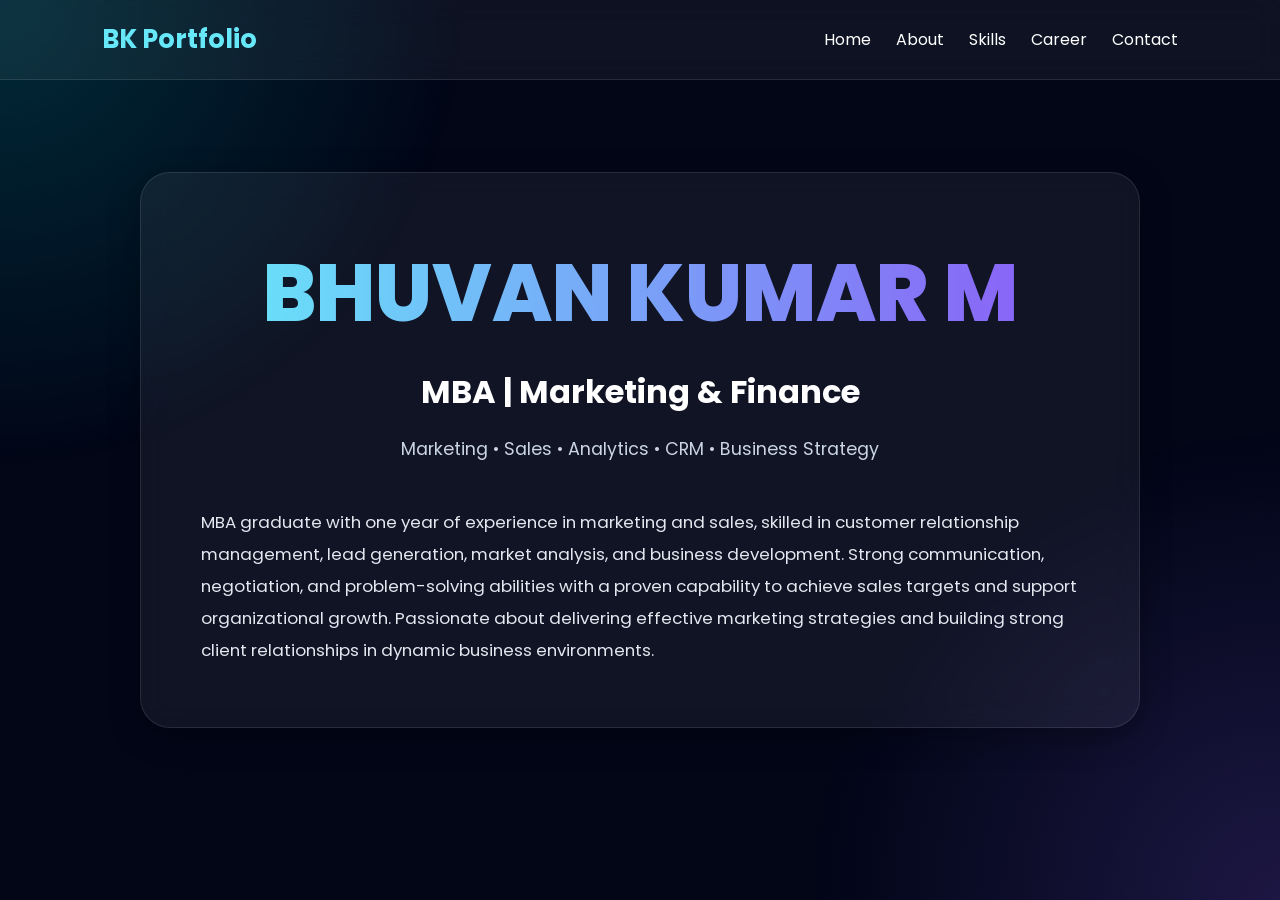
<file: index.html>
<!DOCTYPE html>
<html>
<head>
<meta charset="UTF-8">
<meta name="viewport" content="width=device-width, initial-scale=1.0">
<title>Home</title>

<link href="https://fonts.googleapis.com/css2?family=Poppins:wght@300;400;500;600;700;800&display=swap" rel="stylesheet">
<link rel="stylesheet" href="style.css">

</head>
<body>

<div class="bg"></div>

<nav class="navbar">

<div class="logo">BK Portfolio</div>

<div class="nav-links">
<a href="index.html">Home</a>
<a href="about.html">About</a>
<a href="skills.html">Skills</a>
<a href="career.html">Career</a>
<a href="contact.html">Contact</a>
</div>

</nav>

<section class="hero">

<div class="glass card">

<h1>BHUVAN KUMAR M</h1>

<h2>MBA | Marketing & Finance</h2>

<p style="margin-top:20px; font-size:1.1rem; color:#cbd5e1;">
Marketing • Sales • Analytics • CRM • Business Strategy
</p>

<div style="margin-top:45px; text-align:left;">



<p style="line-height:1.9; color:#e2e8f0; font-size:1.05rem;">
MBA graduate with one year of experience in marketing and sales, skilled in customer relationship management, lead generation, market analysis, and business development. Strong communication, negotiation, and problem-solving abilities with a proven capability to achieve sales targets and support organizational growth. Passionate about delivering effective marketing strategies and building strong client relationships in dynamic business environments.
</p>

</div>

</div>

</section>

</body>
</html>
</file>
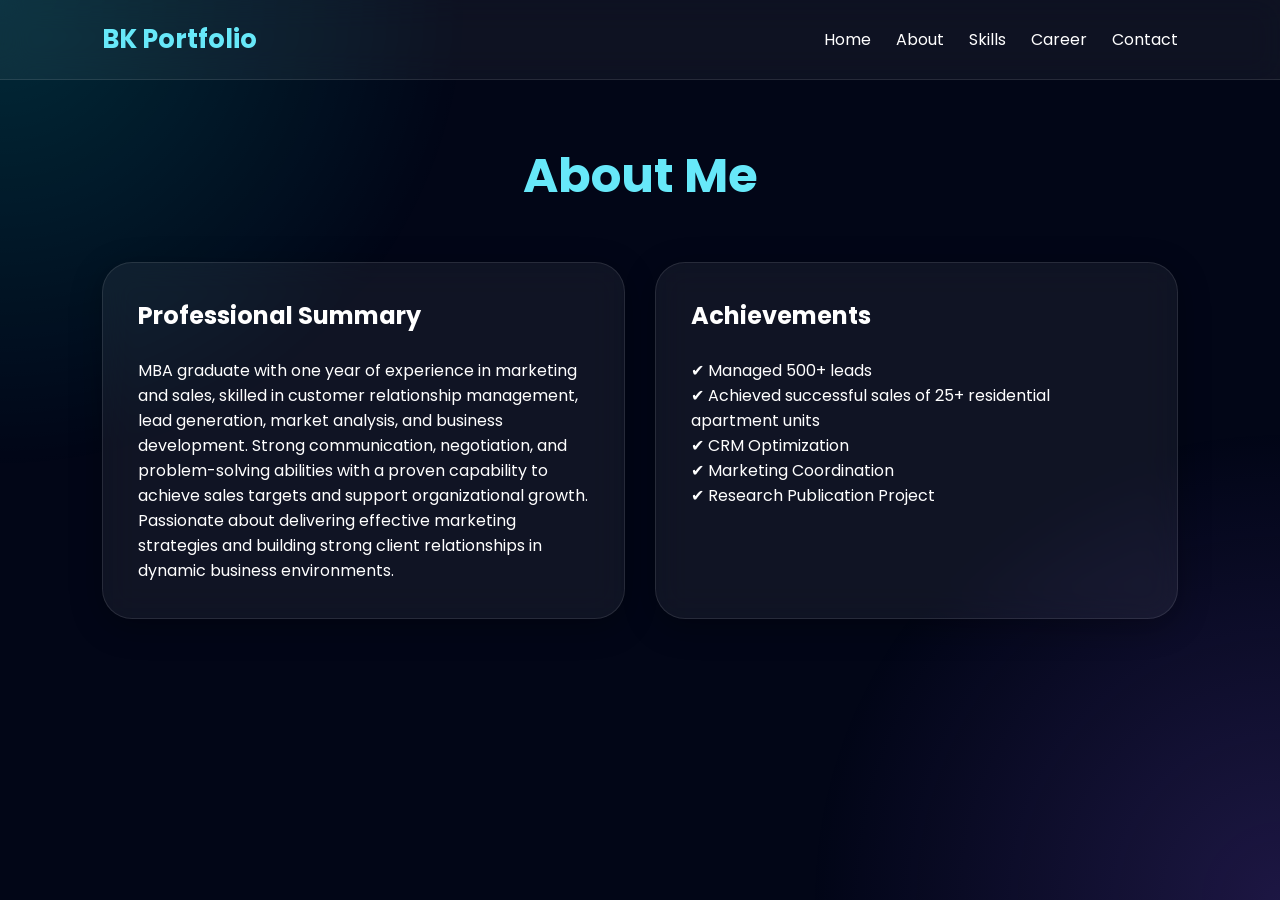
<file: about.html>
<!DOCTYPE html>
<html>
<head>
<meta charset="UTF-8">
<meta name="viewport" content="width=device-width, initial-scale=1.0">
<title>About</title>
<link href="https://fonts.googleapis.com/css2?family=Poppins:wght@300;400;500;600;700;800&display=swap" rel="stylesheet">
<link rel="stylesheet" href="style.css">
</head>
<body>

<div class="bg"></div>

<nav class="navbar">
<div class="logo">BK Portfolio</div>

<div class="nav-links">
<a href="index.html">Home</a>
<a href="about.html">About</a>
<a href="skills.html">Skills</a>
<a href="career.html">Career</a>
<a href="contact.html">Contact</a>
</div>
</nav>


<section class="section">
<div class="section-title">
<h1>About Me</h1>
</div>

<div class="grid">

<div class="glass box">
<h2>Professional Summary</h2>
<br>
<p>
MBA graduate with one year of experience in marketing and sales, skilled in customer relationship management,
  lead generation, market analysis, and business development. Strong communication, negotiation, 
  and problem-solving abilities with a proven capability to achieve sales targets and support organizational growth.
  Passionate about delivering effective marketing strategies
  and building strong client relationships in dynamic business environments.
</p>
</div>

<div class="glass box">
<h2>Achievements</h2>
<br>
<p>✔ Managed 500+ leads</p>
  <p>✔ Achieved successful sales of 25+ residential apartment units</p>
<p>✔ CRM Optimization</p>
<p>✔ Marketing Coordination</p>
<p>✔ Research Publication Project</p>
</div>

</div>
</section>


</body>
</html>
</file>
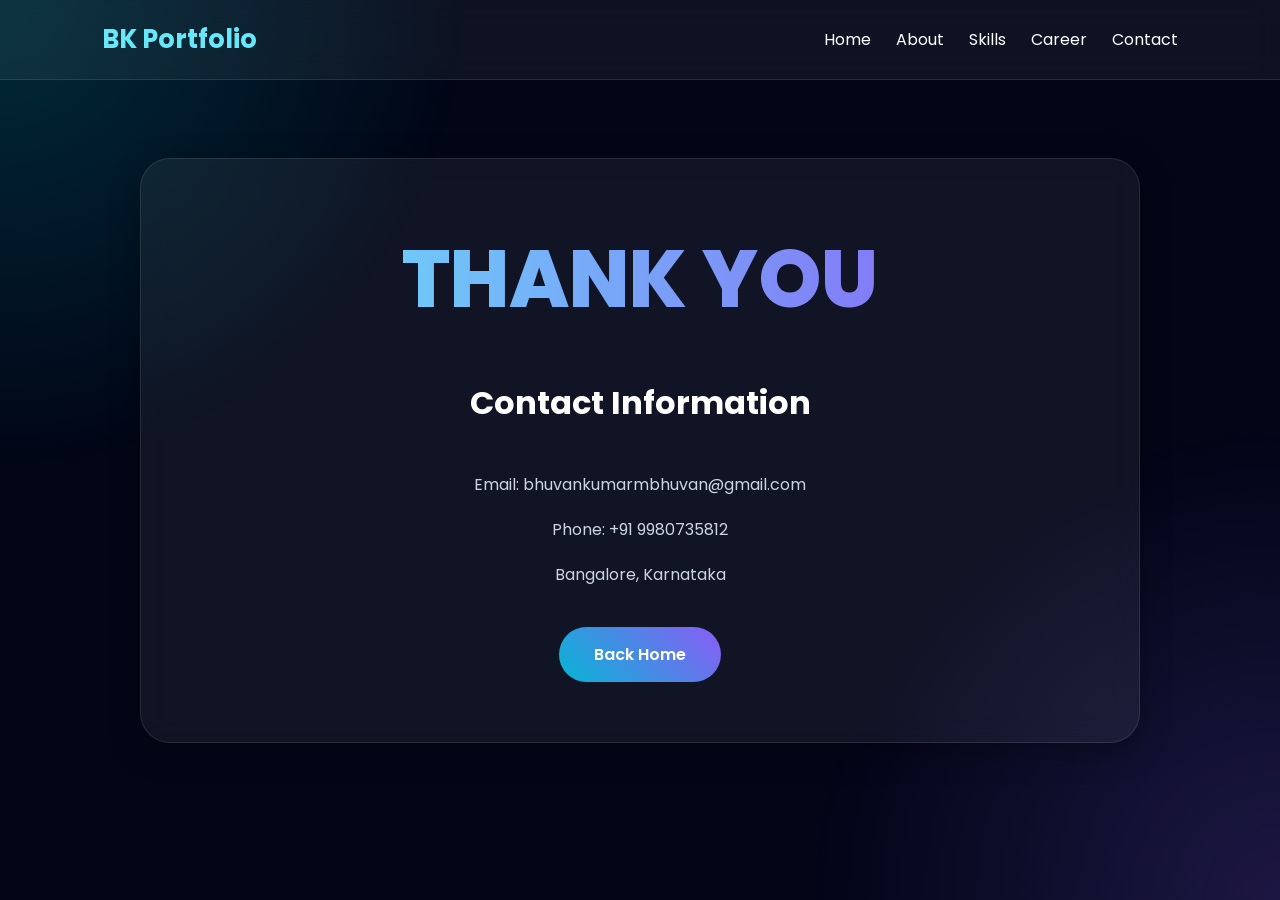
<file: contact.html>
<!DOCTYPE html>
<html>
<head>
<meta charset="UTF-8">
<meta name="viewport" content="width=device-width, initial-scale=1.0">
<title>Contact</title>
<link href="https://fonts.googleapis.com/css2?family=Poppins:wght@300;400;500;600;700;800&display=swap" rel="stylesheet">
<link rel="stylesheet" href="style.css">
</head>
<body>

<div class="bg"></div>

<nav class="navbar">
<div class="logo">BK Portfolio</div>

<div class="nav-links">
<a href="index.html">Home</a>
<a href="about.html">About</a>
<a href="skills.html">Skills</a>
<a href="career.html">Career</a>
<a href="contact.html">Contact</a>
</div>
</nav>


<section class="hero">

<div class="glass card">

<h1>THANK YOU</h1>

<br>

<h2>Contact Information</h2>

<br>

<p>Email: bhuvankumarmbhuvan@gmail.com</p>
<p>Phone: +91 9980735812</p>
<p>Bangalore, Karnataka</p>

<div class="buttons">
<a class="btn" href="index.html">Back Home</a>
</div>

</div>

</section>


</body>
</html>
</file>
<file: style.css>
*{
margin:0;
padding:0;
box-sizing:border-box;
scroll-behavior:smooth;
}

body{
font-family:'Poppins',sans-serif;
background:#020617;
color:white;
overflow-x:hidden;
}

.bg{
position:fixed;
width:100%;
height:100%;
background:
radial-gradient(circle at top left, rgba(0,255,255,0.15), transparent 30%),
radial-gradient(circle at bottom right, rgba(139,92,246,0.2), transparent 30%);
z-index:-1;
animation:move 8s infinite alternate;
}

@keyframes move{
from{transform:scale(1);}
to{transform:scale(1.1);}
}

.navbar{
position:fixed;
top:0;
width:100%;
padding:20px 8%;
display:flex;
justify-content:space-between;
align-items:center;
background:rgba(255,255,255,0.05);
backdrop-filter:blur(15px);
border-bottom:1px solid rgba(255,255,255,0.1);
z-index:999;
}

.logo{
font-size:1.6rem;
font-weight:700;
color:#67e8f9;
}

.nav-links{
display:flex;
gap:25px;
}

.nav-links a{
text-decoration:none;
color:white;
transition:0.3s;
}

.nav-links a:hover{
color:#67e8f9;
}

.hero{
min-height:100vh;
display:flex;
justify-content:center;
align-items:center;
padding:100px 20px;
}

.glass{
background:rgba(255,255,255,0.06);
border:1px solid rgba(255,255,255,0.1);
backdrop-filter:blur(16px);
box-shadow:0 8px 32px rgba(0,0,0,0.3);
border-radius:30px;
}

.card{
padding:60px;
max-width:1000px;
width:90%;
text-align:center;
}

.hero h1{
font-size:5rem;
font-weight:800;
background:linear-gradient(to right,#67e8f9,#8b5cf6);
-webkit-background-clip:text;
-webkit-text-fill-color:transparent;
}

.hero h2{
margin-top:15px;
font-size:2rem;
}

.hero p{
margin-top:20px;
color:#cbd5e1;
}

.buttons{
margin-top:40px;
display:flex;
justify-content:center;
gap:20px;
flex-wrap:wrap;
}

.btn{
padding:15px 35px;
border-radius:50px;
text-decoration:none;
font-weight:600;
background:linear-gradient(45deg,#06b6d4,#8b5cf6);
color:white;
transition:0.4s;
}

.btn:hover{
transform:translateY(-5px) scale(1.05);
box-shadow:0 10px 30px rgba(103,232,249,0.3);
}

.section{
padding:140px 8% 80px;
}

.section-title{
text-align:center;
margin-bottom:50px;
}

.section-title h1{
font-size:3rem;
color:#67e8f9;
}

.grid{
display:grid;
grid-template-columns:repeat(auto-fit,minmax(250px,1fr));
gap:30px;
}

.box{
padding:35px;
transition:0.4s;
}

.box:hover{
transform:translateY(-10px);
}

.skill{
margin-bottom:25px;
}

.progress{
height:16px;
background:#111827;
border-radius:20px;
overflow:hidden;
margin-top:8px;
}

.fill{
height:100%;
background:linear-gradient(90deg,#06b6d4,#8b5cf6);
}

.w90{width:90%;}
.w85{width:85%;}
.w80{width:80%;}
.w75{width:75%;}

.timeline{
display:flex;
flex-wrap:wrap;
justify-content:center;
gap:25px;
}

.timeline-item{
padding:25px 35px;
}

.quote{
font-size:2rem;
line-height:1.8;
color:#e2e8f0;
text-align:center;
}

.footer{
padding:50px;
text-align:center;
}

@media(max-width:768px){

.hero h1{
font-size:2.8rem;
}

.hero h2{
font-size:1.3rem;
}

.section-title h1{
font-size:2rem;
}

.quote{
font-size:1.2rem;
}

}
/* =========================
   RESPONSIVE DESIGN
========================= */

@media (max-width: 1024px){

    .hero h1{
        font-size:3.5rem;
    }

    .card{
        padding:40px;
    }

}

@media (max-width: 768px){

    .navbar{
        flex-direction:column;
        gap:15px;
        padding:20px;
    }

    .nav-links{
        flex-wrap:wrap;
        justify-content:center;
        gap:15px;
    }

    .hero{
        padding-top:180px;
    }

    .hero h1{
        font-size:2.5rem;
        text-align:center;
    }

    .hero h2{
        font-size:1.2rem;
        text-align:center;
    }

    .card{
        width:95%;
        padding:30px;
    }

    .section{
        padding:120px 20px 60px;
    }

    .section-title h1{
        font-size:2rem;
    }

    .grid{
        grid-template-columns:1fr;
    }

    .timeline{
        flex-direction:column;
        align-items:center;
    }

    .timeline-item{
        width:100%;
        text-align:center;
    }

    .quote{
        font-size:1.2rem;
    }

}

@media (max-width: 480px){

    .hero h1{
        font-size:2rem;
    }

    .hero h2{
        font-size:1rem;
    }

    .logo{
        font-size:1.2rem;
    }

    .nav-links{
        font-size:0.9rem;
    }

    .card{
        padding:20px;
    }

    .section-title h1{
        font-size:1.6rem;
    }

}
</file>
